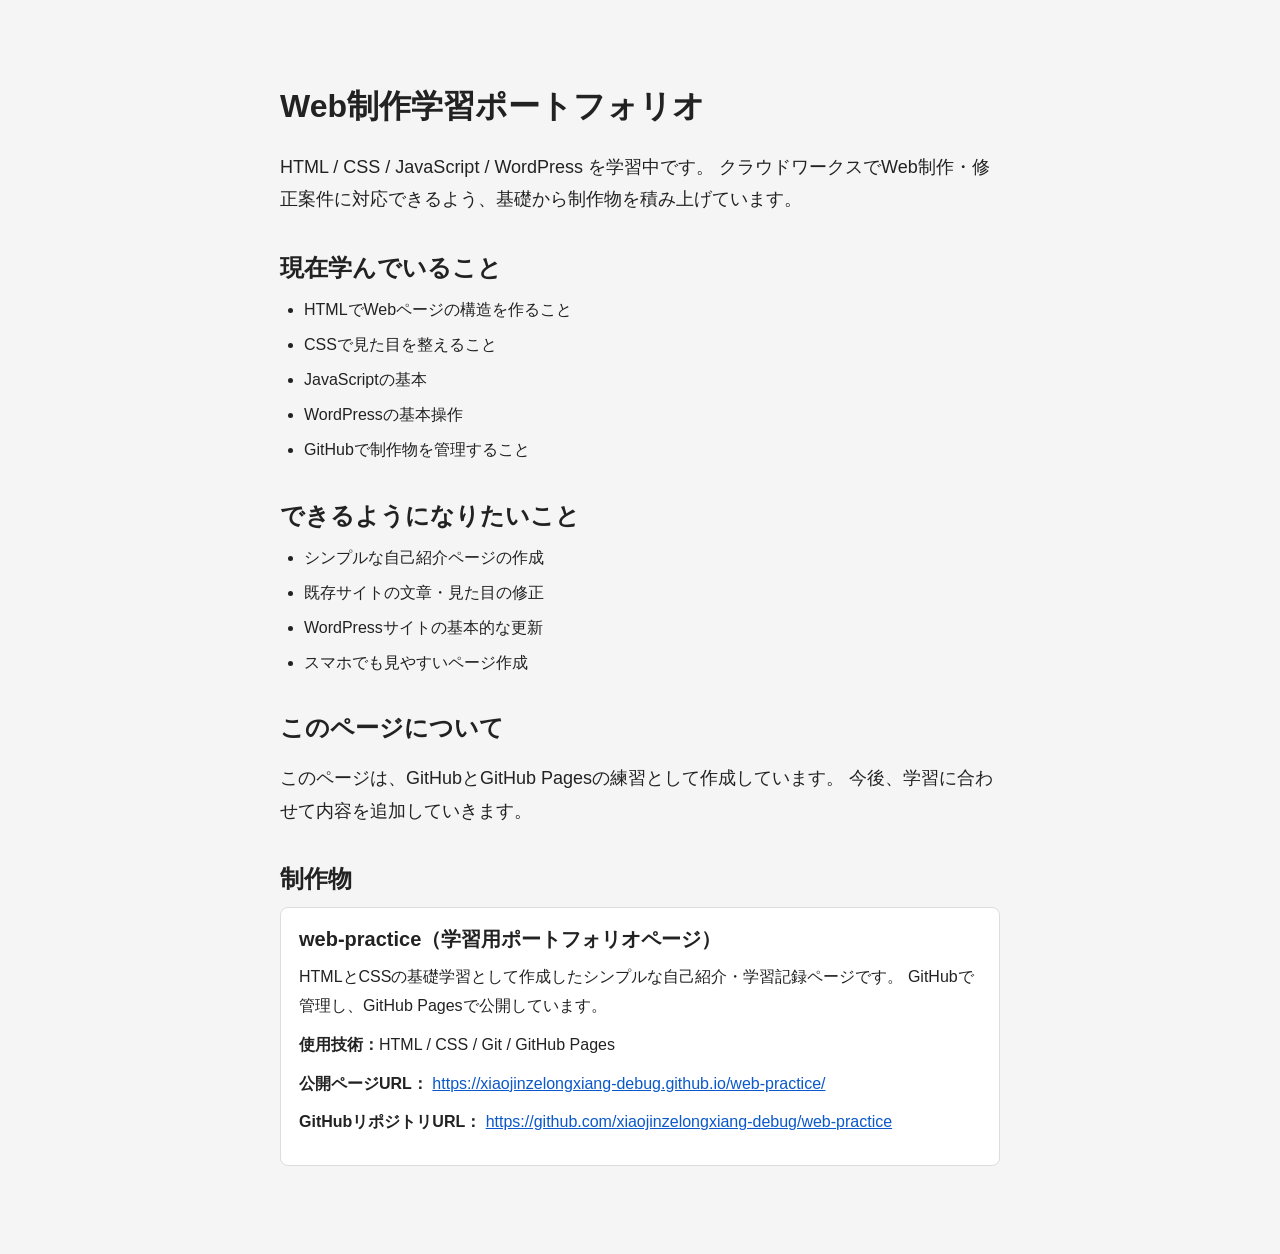
<file: index.html>
<!DOCTYPE html>
<html lang="ja">
<head>
  <meta charset="UTF-8">
  <meta name="viewport" content="width=device-width, initial-scale=1.0">
  <title>Web制作学習ポートフォリオ</title>
  <link rel="stylesheet" href="style.css">
</head>
<body>
  <h1>Web制作学習ポートフォリオ</h1>

  <p>
    HTML / CSS / JavaScript / WordPress を学習中です。
    クラウドワークスでWeb制作・修正案件に対応できるよう、基礎から制作物を積み上げています。
  </p>

  <h2>現在学んでいること</h2>
  <ul>
    <li>HTMLでWebページの構造を作ること</li>
    <li>CSSで見た目を整えること</li>
    <li>JavaScriptの基本</li>
    <li>WordPressの基本操作</li>
    <li>GitHubで制作物を管理すること</li>
  </ul>

  <h2>できるようになりたいこと</h2>
  <ul>
    <li>シンプルな自己紹介ページの作成</li>
    <li>既存サイトの文章・見た目の修正</li>
    <li>WordPressサイトの基本的な更新</li>
    <li>スマホでも見やすいページ作成</li>
  </ul>

  <h2>このページについて</h2>
  <p>
    このページは、GitHubとGitHub Pagesの練習として作成しています。
    今後、学習に合わせて内容を追加していきます。
  </p>

  <h2>制作物</h2>
  <div class="work-card">
    <h3>web-practice（学習用ポートフォリオページ）</h3>
    <p class="work-description">
      HTMLとCSSの基礎学習として作成したシンプルな自己紹介・学習記録ページです。
      GitHubで管理し、GitHub Pagesで公開しています。
    </p>
    <p><strong>使用技術：</strong>HTML / CSS / Git / GitHub Pages</p>
    <p>
      <strong>公開ページURL：</strong>
      <a href="https://xiaojinzelongxiang-debug.github.io/web-practice/" target="_blank" rel="noopener noreferrer">https://xiaojinzelongxiang-debug.github.io/web-practice/</a>
    </p>
    <p>
      <strong>GitHubリポジトリURL：</strong>
      <a href="https://github.com/xiaojinzelongxiang-debug/web-practice" target="_blank" rel="noopener noreferrer">https://github.com/xiaojinzelongxiang-debug/web-practice</a>
    </p>
  </div>
</body>
</html>
</file>
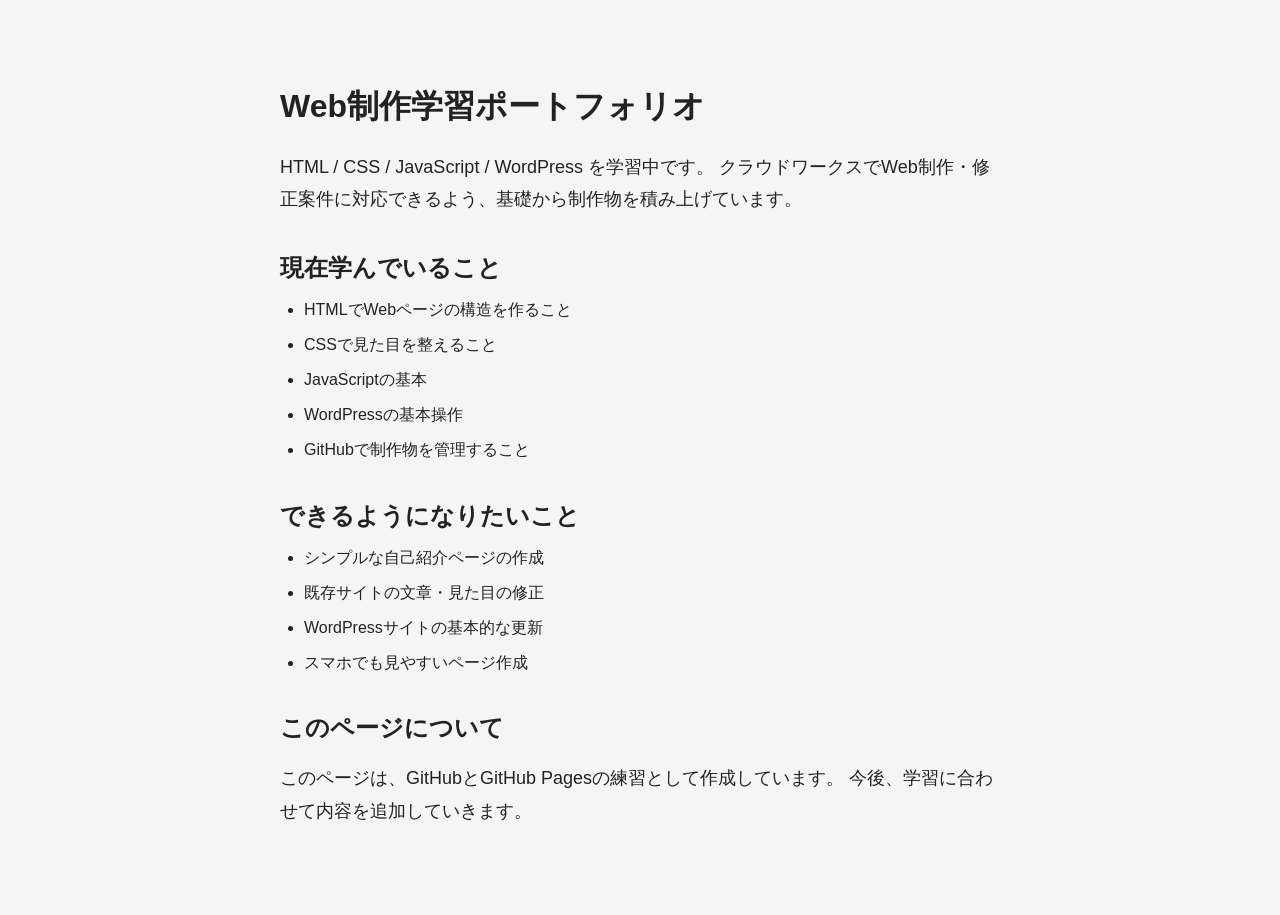
<file: index.html.html>
<!DOCTYPE html>
<html lang="ja">
<head>
  <meta charset="UTF-8">
  <title>Web制作学習ポートフォリオ</title>
  <link rel="stylesheet" href="style.css">
</head>
<body>
  <h1>Web制作学習ポートフォリオ</h1>

  <p>
    HTML / CSS / JavaScript / WordPress を学習中です。
    クラウドワークスでWeb制作・修正案件に対応できるよう、基礎から制作物を積み上げています。
  </p>

  <h2>現在学んでいること</h2>
  <ul>
    <li>HTMLでWebページの構造を作ること</li>
    <li>CSSで見た目を整えること</li>
    <li>JavaScriptの基本</li>
    <li>WordPressの基本操作</li>
    <li>GitHubで制作物を管理すること</li>
  </ul>

  <h2>できるようになりたいこと</h2>
  <ul>
    <li>シンプルな自己紹介ページの作成</li>
    <li>既存サイトの文章・見た目の修正</li>
    <li>WordPressサイトの基本的な更新</li>
    <li>スマホでも見やすいページ作成</li>
  </ul>

  <h2>このページについて</h2>
  <p>
    このページは、GitHubとGitHub Pagesの練習として作成しています。
    今後、学習に合わせて内容を追加していきます。
  </p>
</body>
</html>
</file>
<file: style.css>
body {
  font-family: sans-serif;
  background: #f5f5f5;
  color: #222;
  max-width: 720px;
  margin: 40px auto;
  padding: 24px;
}

h1 {
  font-size: 32px;
}

h2 {
  font-size: 24px;
  margin-top: 36px;
  margin-bottom: 12px;
}

p {
  font-size: 18px;
  line-height: 1.8;
  margin-bottom: 24px;
}

ul {
  margin-top: 0;
  margin-bottom: 28px;
  padding-left: 24px;
}

li {
  margin-bottom: 8px;
  line-height: 1.7;
}

.work-card {
  background: #ffffff;
  border: 1px solid #dddddd;
  border-radius: 8px;
  padding: 18px;
  margin-bottom: 24px;
}

.work-card h3 {
  font-size: 20px;
  margin-top: 0;
  margin-bottom: 10px;
}

.work-description {
  margin-bottom: 12px;
}

.work-card p {
  font-size: 16px;
  margin: 0 0 10px;
}

.work-card a {
  color: #0a58ca;
  word-break: break-all;
}

@media (max-width: 600px) {
  body {
    margin: 20px auto;
    padding: 16px;
  }

  h1 {
    font-size: 26px;
  }

  h2 {
    font-size: 21px;
    margin-top: 28px;
    margin-bottom: 10px;
  }

  p {
    font-size: 16px;
    line-height: 1.7;
    margin-bottom: 20px;
  }

  ul {
    margin-bottom: 24px;
    padding-left: 20px;
  }

  li {
    margin-bottom: 6px;
  }

  .work-card {
    padding: 14px;
  }

  .work-card h3 {
    font-size: 18px;
  }
}

@media (max-width: 600px) {
  body {
    margin: 20px auto;
    padding: 16px;
  }

  h1 {
    font-size: 26px;
  }

  p {
    font-size: 16px;
    line-height: 1.7;
  }
}
</file>
